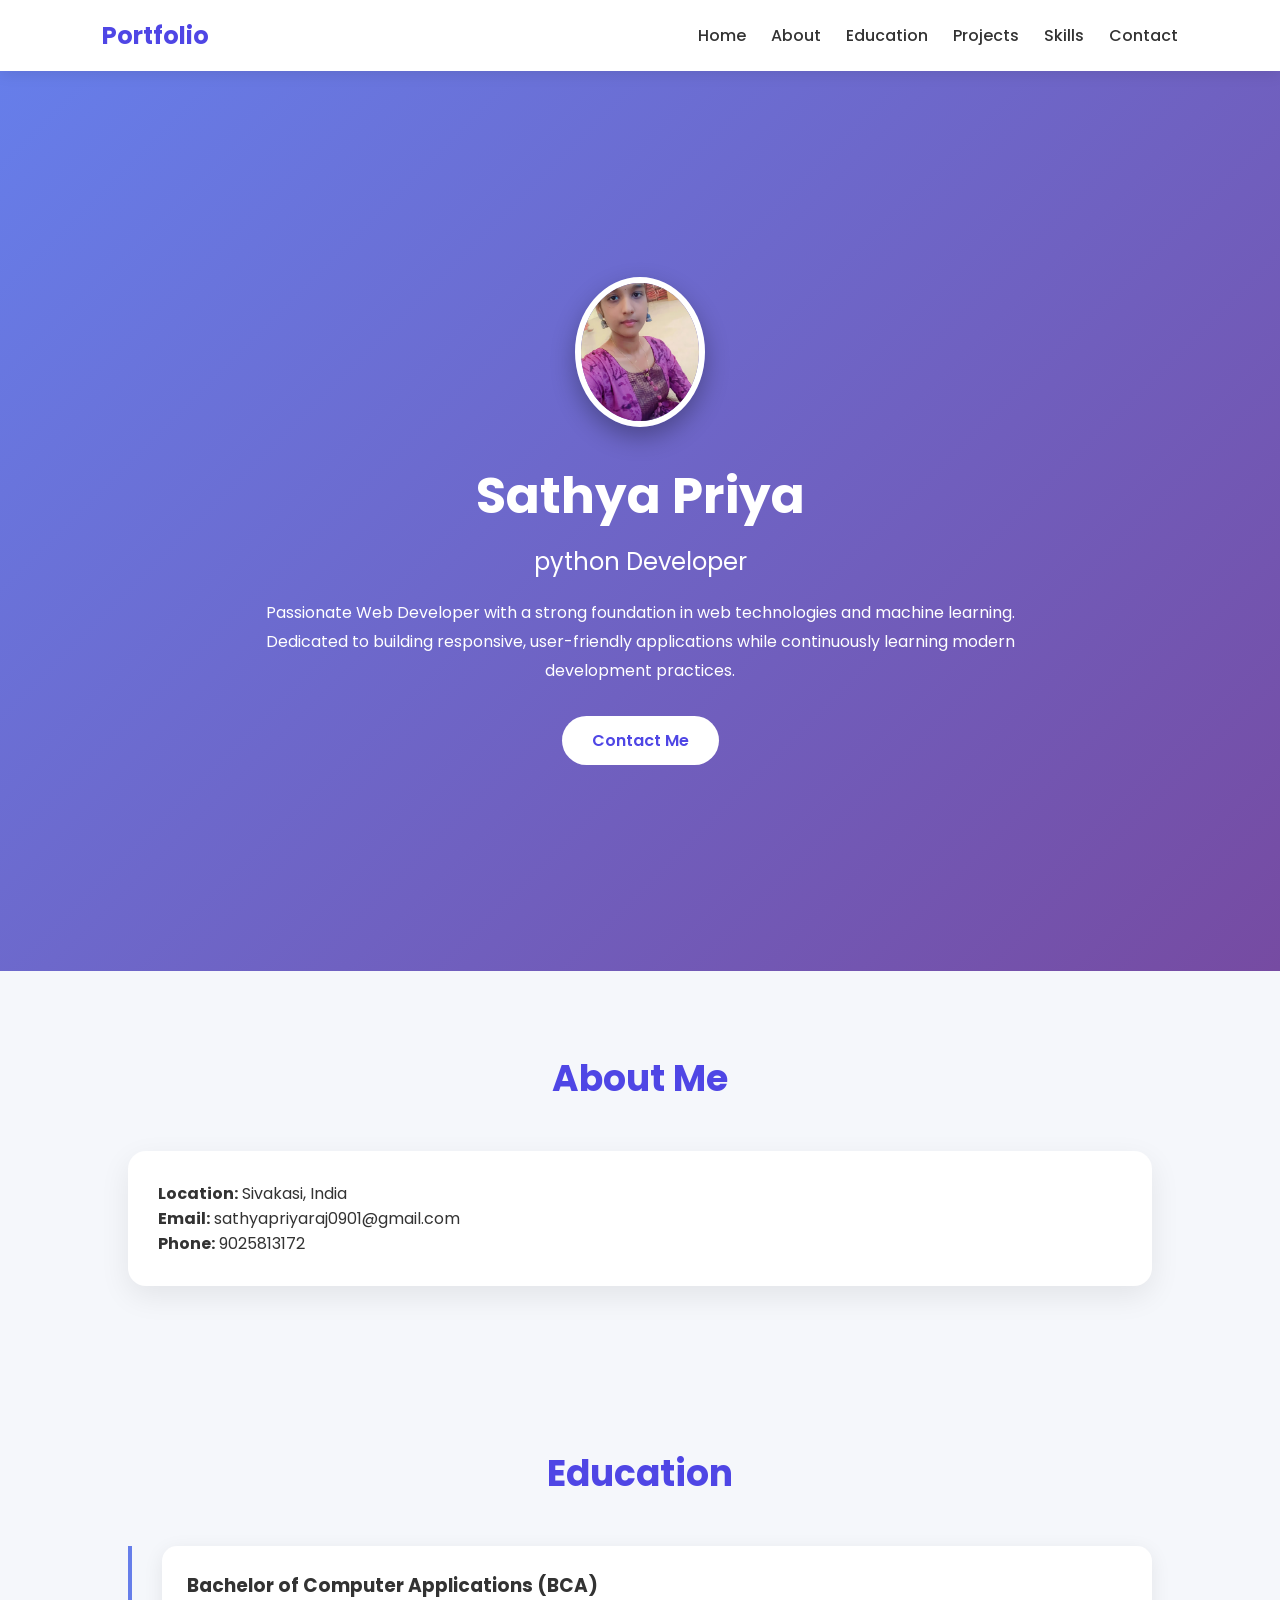
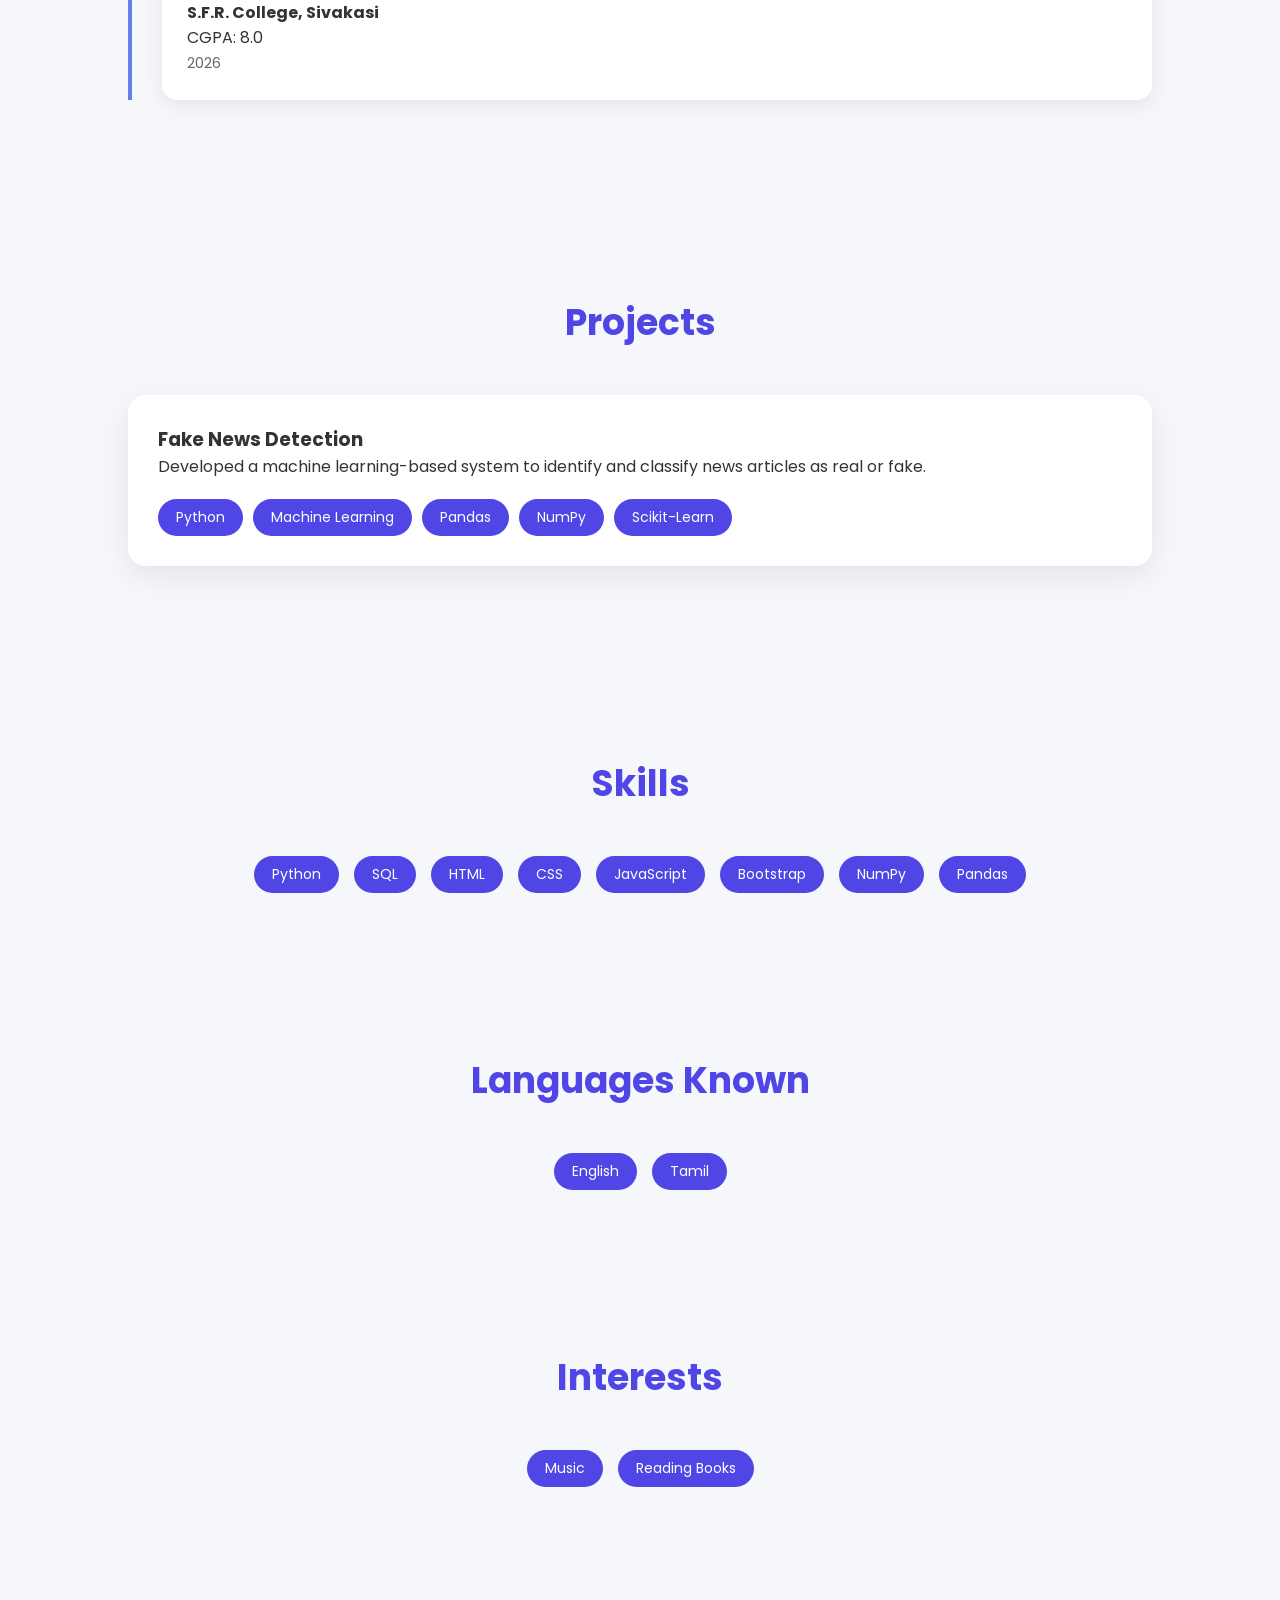
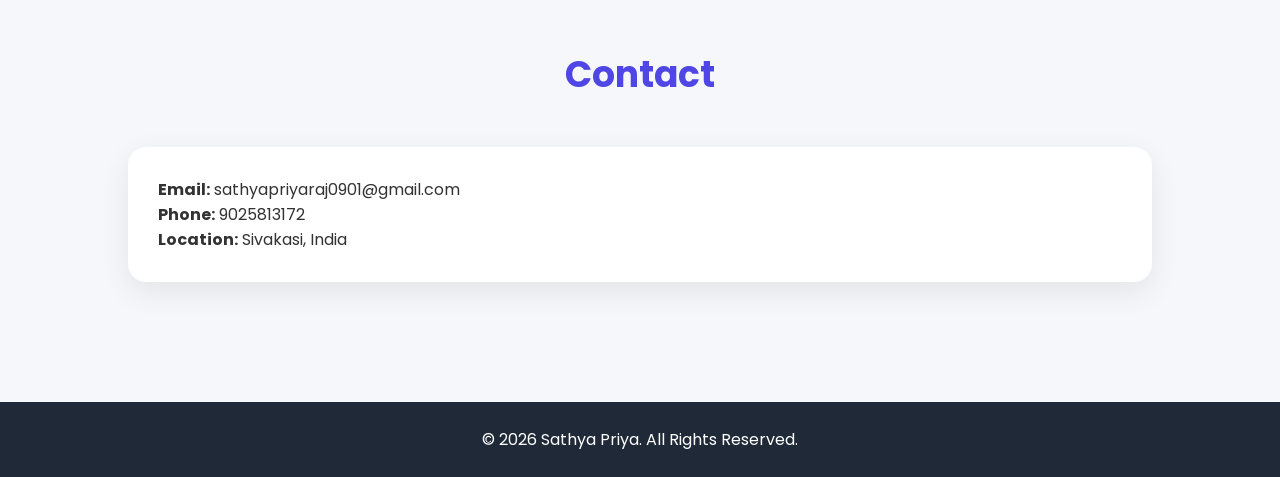
<file: index.html>
<!DOCTYPE html>
<html lang="en">
<head>
    <meta charset="UTF-8">
    <meta name="viewport" content="width=device-width, initial-scale=1.0">
    <title>Sathya Priya | Web Developer</title>
    <link rel="stylesheet" href="profile.css">
    <link href="https://fonts.googleapis.com/css2?family=Poppins:wght@300;400;500;600;700&display=swap" rel="stylesheet">
</head>
<body>

<nav class="navbar">
    <div class="logo">Portfolio</div>
    <ul>
        <li><a href="#home">Home</a></li>
        <li><a href="#about">About</a></li>
        <li><a href="#education">Education</a></li>
        <li><a href="#projects">Projects</a></li>
        <li><a href="#skills">Skills</a></li>
        <li><a href="#contact">Contact</a></li>
    </ul>
</nav>

<header class="hero" id="home">
    <div class="hero-content">
        <img src="profile.jpg" alt="Sathya Priya" class="profile-img">
        <h1>Sathya Priya</h1>
        <h2>python Developer</h2>
        <p>
            Passionate Web Developer with a strong foundation in web technologies and
            machine learning. Dedicated to building responsive, user-friendly applications
            while continuously learning modern development practices.
        </p>

        <a href="#contact" class="btn">Contact Me</a>
    </div>
</header>

<section id="about" class="section">
    <h2>About Me</h2>

    <div class="card">
        <p><strong>Location:</strong> Sivakasi, India</p>
        <p><strong>Email:</strong> sathyapriyaraj0901@gmail.com</p>
        <p><strong>Phone:</strong> 9025813172</p>
    </div>
</section>

<section id="education" class="section">
    <h2>Education</h2>

    <div class="timeline">

        <div class="timeline-item">
            <div class="timeline-content">
                <h3>Bachelor of Computer Applications (BCA)</h3>
                <h4>S.F.R. College, Sivakasi</h4>
                <p>CGPA: 8.0</p>
                <span>2026</span>
            </div>
        </div>

    </div>

</section>

<section id="projects" class="section">

<h2>Projects</h2>

<div class="project-card">

<h3>Fake News Detection</h3>

<p>
Developed a machine learning-based system to identify and classify news articles as real or fake.
</p>

<div class="tech">
<span>Python</span>
<span>Machine Learning</span>
<span>Pandas</span>
<span>NumPy</span>
<span>Scikit-Learn</span>
</div>

</div>

</section>

<section id="skills" class="section">

<h2>Skills</h2>

<div class="skills">

<span>Python</span>
<span>SQL</span>
<span>HTML</span>
<span>CSS</span>
<span>JavaScript</span>
<span>Bootstrap</span>
<span>NumPy</span>
<span>Pandas</span>

</div>

</section>

<section class="section">

<h2>Languages Known</h2>

<div class="skills">
<span>English</span>
<span>Tamil</span>
</div>

</section>

<section class="section">

<h2>Interests</h2>

<div class="skills">
<span>Music</span>
<span>Reading Books</span>
</div>

</section>

<section id="contact" class="section">

<h2>Contact</h2>

<div class="contact-card">

<p><strong>Email:</strong> sathyapriyaraj0901@gmail.com</p>

<p><strong>Phone:</strong> 9025813172</p>

<p><strong>Location:</strong> Sivakasi, India</p>

</div>

</section>

<footer>

<p>© 2026 Sathya Priya. All Rights Reserved.</p>

</footer>

</body>
</html>
</file>
<file: profile.css>
*{
margin:0;
padding:0;
box-sizing:border-box;
font-family:'Poppins',sans-serif;
scroll-behavior:smooth;
}

body{
background:#f5f7fb;
color:#333;
}

.navbar{
position:sticky;
top:0;
display:flex;
justify-content:space-between;
align-items:center;
padding:18px 8%;
background:#fff;
box-shadow:0 2px 15px rgba(0,0,0,.1);
z-index:1000;
}

.logo{
font-size:24px;
font-weight:700;
color:#4f46e5;
}

.navbar ul{
display:flex;
list-style:none;
gap:25px;
}

.navbar a{
text-decoration:none;
color:#333;
font-weight:500;
transition:.3s;
}

.navbar a:hover{
color:#4f46e5;
}

.hero{
height:100vh;
display:flex;
justify-content:center;
align-items:center;
text-align:center;
padding:40px;
background:linear-gradient(135deg,#667eea,#764ba2);
color:white;
}

.hero-content{
max-width:750px;
}

.profile-img{
width:130px;
height:150px;
border-radius:50%;
object-fit:cover;
border:6px solid white;
margin-bottom:25px;
box-shadow:0 10px 25px rgba(0,0,0,.3);
}

.hero h1{
font-size:50px;
}

.hero h2{
margin:10px 0;
font-weight:400;
}

.hero p{
margin-top:20px;
line-height:1.8;
}

.btn{
display:inline-block;
margin-top:30px;
padding:12px 30px;
background:white;
color:#4f46e5;
text-decoration:none;
border-radius:30px;
font-weight:600;
transition:.3s;
}

.btn:hover{
transform:translateY(-5px);
}

.section{
padding:80px 10%;
}

.section h2{
text-align:center;
margin-bottom:45px;
font-size:36px;
color:#4f46e5;
}

.card,
.project-card,
.contact-card{
background:white;
padding:30px;
border-radius:18px;
box-shadow:0 10px 30px rgba(0,0,0,.08);
transition:.3s;
}

.card:hover,
.project-card:hover,
.contact-card:hover{
transform:translateY(-8px);
}

.timeline{
position:relative;
padding-left:30px;
border-left:4px solid #667eea;
}

.timeline-item{
margin-bottom:35px;
}

.timeline-content{
background:white;
padding:25px;
border-radius:15px;
box-shadow:0 5px 20px rgba(0,0,0,.08);
}

.timeline-content span{
color:#666;
font-size:14px;
}

.project-card{
margin-bottom:30px;
}

.tech{
margin-top:20px;
display:flex;
flex-wrap:wrap;
gap:10px;
}

.tech span,
.skills span{
background:#4f46e5;
color:white;
padding:8px 18px;
border-radius:25px;
font-size:14px;
transition:.3s;
}

.tech span:hover,
.skills span:hover{
transform:scale(1.08);
}

.skills{
display:flex;
flex-wrap:wrap;
justify-content:center;
gap:15px;
}

footer{
background:#1f2937;
color:white;
text-align:center;
padding:25px;
margin-top:40px;
}

@media(max-width:768px){

.hero h1{
font-size:36px;
}

.hero h2{
font-size:22px;
}

.navbar{
flex-direction:column;
}

.navbar ul{
flex-wrap:wrap;
justify-content:center;
margin-top:15px;
}

.section{
padding:60px 6%;
}

.profile-img{
width:150px;
height:150px;
}

}
</file>
